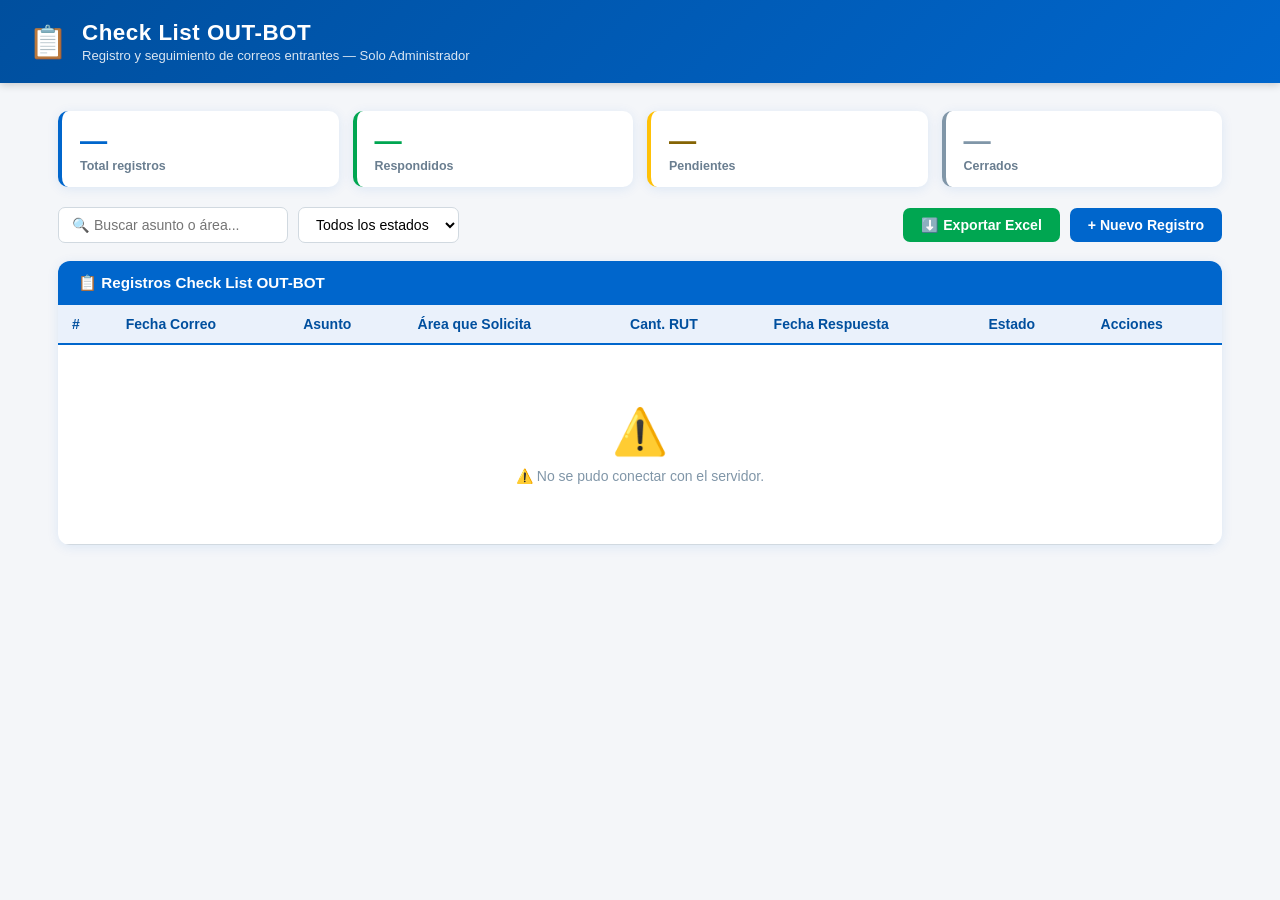
<file: checklist-outbot.html>
<!-- =====================================================
  MÓDULO: Check List OUT-BOT
  Archivo: checklist-outbot.html
  Sistema: PROGRESYS OUTBOUND
  Solo visible para rol: Administrador
  ===================================================== -->

<!DOCTYPE html>
<html lang="es">
<head>
  <meta charset="UTF-8" />
  <meta name="viewport" content="width=device-width, initial-scale=1.0"/>
  <title>Check List OUT-BOT | PROGRESYS OUTBOUND</title>
  <style>
    /* ── Variables ACHS ── */
    :root {
      --azul:   #0066CC;
      --verde:  #00A651;
      --azul-oscuro: #004F9E;
      --gris-bg: #F4F6F9;
      --gris-borde: #D1D9E0;
      --texto: #1A2B3C;
      --blanco: #FFFFFF;
      --rojo: #DC3545;
      --amarillo: #FFC107;
      --shadow: 0 2px 12px rgba(0,102,204,0.10);
    }
    * { box-sizing: border-box; margin: 0; padding: 0; }
    body { font-family: 'Segoe UI', Arial, sans-serif; background: var(--gris-bg); color: var(--texto); }

    /* ── Header ── */
    .page-header {
      background: linear-gradient(135deg, var(--azul-oscuro), var(--azul));
      color: var(--blanco);
      padding: 20px 28px;
      display: flex; align-items: center; gap: 14px;
      box-shadow: 0 2px 8px rgba(0,0,0,0.18);
    }
    .page-header .icon { font-size: 2rem; }
    .page-header h1 { font-size: 1.4rem; font-weight: 700; letter-spacing: 0.5px; }
    .page-header p { font-size: 0.82rem; opacity: 0.85; margin-top: 2px; }

    /* ── Layout ── */
    .container { max-width: 1200px; margin: 28px auto; padding: 0 18px; }

    /* ── Toolbar ── */
    .toolbar {
      display: flex; justify-content: space-between; align-items: center;
      flex-wrap: wrap; gap: 12px; margin-bottom: 18px;
    }
    .toolbar-left { display: flex; gap: 10px; flex-wrap: wrap; }
    .filtro-input {
      border: 1.5px solid var(--gris-borde); border-radius: 7px;
      padding: 8px 13px; font-size: 0.88rem; background: var(--blanco);
      transition: border-color .2s;
    }
    .filtro-input:focus { border-color: var(--azul); outline: none; }

    /* ── Botones ── */
    .btn {
      display: inline-flex; align-items: center; gap: 7px;
      padding: 9px 18px; border-radius: 7px; border: none;
      font-size: 0.88rem; font-weight: 600; cursor: pointer; transition: all .2s;
    }
    .btn-primary   { background: var(--azul); color: var(--blanco); }
    .btn-primary:hover { background: var(--azul-oscuro); }
    .btn-success   { background: var(--verde); color: var(--blanco); }
    .btn-success:hover { filter: brightness(.9); }
    .btn-warning   { background: var(--amarillo); color: #333; }
    .btn-warning:hover { filter: brightness(.92); }
    .btn-danger    { background: var(--rojo); color: var(--blanco); }
    .btn-danger:hover  { filter: brightness(.88); }
    .btn-outline   { background: transparent; color: var(--azul); border: 1.5px solid var(--azul); }
    .btn-outline:hover { background: var(--azul); color: var(--blanco); }
    .btn-sm { padding: 5px 11px; font-size: 0.8rem; }

    /* ── Tabla ── */
    .card {
      background: var(--blanco); border-radius: 12px;
      box-shadow: var(--shadow); overflow: hidden;
    }
    .card-header {
      background: var(--azul); color: var(--blanco);
      padding: 13px 20px; font-size: 0.95rem; font-weight: 700;
      display: flex; justify-content: space-between; align-items: center;
    }
    .tabla-wrapper { overflow-x: auto; }
    table { width: 100%; border-collapse: collapse; font-size: 0.875rem; }
    thead { background: #EAF1FB; }
    thead th {
      padding: 11px 14px; text-align: left; font-weight: 700;
      color: var(--azul-oscuro); border-bottom: 2px solid var(--azul);
      white-space: nowrap;
    }
    tbody tr { border-bottom: 1px solid var(--gris-borde); transition: background .15s; }
    tbody tr:hover { background: #F0F7FF; }
    tbody td { padding: 10px 14px; vertical-align: middle; }

    /* ── Estado badges ── */
    .badge {
      display: inline-block; padding: 3px 10px; border-radius: 20px;
      font-size: 0.76rem; font-weight: 700; white-space: nowrap;
    }
    .badge-pendiente  { background: #FFF3CD; color: #856404; }
    .badge-respondido { background: #D1E7DD; color: #0A3622; }
    .badge-cerrado    { background: #E2E3E5; color: #41464B; }

    /* ── Acciones ── */
    .acciones { display: flex; gap: 5px; }

    /* ── Skeleton ── */
    .skeleton-row td { padding: 12px 14px; }
    .skeleton-bar {
      height: 14px; border-radius: 6px;
      background: linear-gradient(90deg, #e8eef4 25%, #d0dce8 50%, #e8eef4 75%);
      background-size: 200% 100%;
      animation: shimmer 1.4s infinite;
    }
    @keyframes shimmer { 0%{background-position:200% 0} 100%{background-position:-200% 0} }

    /* ── Empty state ── */
    .empty-state {
      text-align: center; padding: 50px 20px; color: #8096A8;
    }
    .empty-state .icon { font-size: 2.8rem; margin-bottom: 10px; }

    /* ── Modal ── */
    .modal-overlay {
      display: none; position: fixed; inset: 0;
      background: rgba(0,0,0,0.48); z-index: 9999;
      align-items: center; justify-content: center;
    }
    .modal-overlay.active { display: flex; }
    .modal {
      background: var(--blanco); border-radius: 14px;
      box-shadow: 0 8px 40px rgba(0,0,0,0.22);
      width: 100%; max-width: 620px; max-height: 92vh;
      overflow-y: auto; animation: fadeUp .25s ease;
    }
    @keyframes fadeUp { from{opacity:0;transform:translateY(18px)} to{opacity:1;transform:translateY(0)} }
    .modal-header {
      background: linear-gradient(135deg, var(--azul-oscuro), var(--azul));
      color: var(--blanco); padding: 16px 22px;
      border-radius: 14px 14px 0 0;
      display: flex; justify-content: space-between; align-items: center;
    }
    .modal-header h3 { font-size: 1.05rem; font-weight: 700; }
    .modal-close {
      background: rgba(255,255,255,0.2); border: none; color: var(--blanco);
      border-radius: 50%; width: 30px; height: 30px; cursor: pointer;
      font-size: 1rem; display: flex; align-items: center; justify-content: center;
    }
    .modal-close:hover { background: rgba(255,255,255,0.35); }
    .modal-body { padding: 22px; }
    .modal-footer {
      padding: 14px 22px; border-top: 1px solid var(--gris-borde);
      display: flex; justify-content: flex-end; gap: 10px;
    }

    /* ── Formulario ── */
    .form-grid { display: grid; grid-template-columns: 1fr 1fr; gap: 16px; }
    .form-group { display: flex; flex-direction: column; gap: 5px; }
    .form-group.full { grid-column: 1 / -1; }
    .form-group label { font-size: 0.82rem; font-weight: 700; color: var(--azul-oscuro); }
    .form-group label .req { color: var(--rojo); }
    .form-control {
      border: 1.5px solid var(--gris-borde); border-radius: 7px;
      padding: 9px 12px; font-size: 0.88rem; transition: border-color .2s;
      font-family: inherit;
    }
    .form-control:focus { border-color: var(--azul); outline: none; box-shadow: 0 0 0 3px rgba(0,102,204,0.12); }
    textarea.form-control { resize: vertical; min-height: 90px; }

    /* ── Modal detalle ── */
    .detalle-grid { display: grid; grid-template-columns: 1fr 1fr; gap: 14px; }
    .detalle-item { display: flex; flex-direction: column; gap: 3px; }
    .detalle-item.full { grid-column: 1 / -1; }
    .detalle-label { font-size: 0.75rem; font-weight: 700; color: var(--azul); text-transform: uppercase; letter-spacing: 0.5px; }
    .detalle-valor { font-size: 0.92rem; color: var(--texto); background: var(--gris-bg); border-radius: 6px; padding: 8px 11px; }

    /* ── Confirm modal ── */
    .confirm-icon { text-align: center; font-size: 3rem; margin-bottom: 8px; }
    .confirm-msg  { text-align: center; font-size: 0.95rem; color: #5A6A7A; }

    /* ── Toast ── */
    .toast-container { position: fixed; bottom: 24px; right: 24px; z-index: 99999; display: flex; flex-direction: column; gap: 8px; }
    .toast {
      background: var(--texto); color: var(--blanco);
      padding: 12px 18px; border-radius: 9px; font-size: 0.87rem;
      box-shadow: 0 4px 16px rgba(0,0,0,0.2);
      animation: slideIn .3s ease; max-width: 320px;
    }
    .toast.success { background: var(--verde); }
    .toast.error   { background: var(--rojo); }
    @keyframes slideIn { from{opacity:0;transform:translateX(30px)} to{opacity:1;transform:translateX(0)} }

    /* ── Resumen ── */
    .resumen-cards {
      display: grid; grid-template-columns: repeat(auto-fit, minmax(170px, 1fr));
      gap: 14px; margin-bottom: 20px;
    }
    .resumen-card {
      background: var(--blanco); border-radius: 10px;
      padding: 14px 18px; box-shadow: var(--shadow);
      border-left: 4px solid var(--azul);
      display: flex; flex-direction: column; gap: 2px;
    }
    .resumen-card.verde  { border-color: var(--verde); }
    .resumen-card.amarillo { border-color: var(--amarillo); }
    .resumen-card.gris   { border-color: #8096A8; }
    .resumen-card .num   { font-size: 1.7rem; font-weight: 800; color: var(--azul); }
    .resumen-card.verde .num  { color: var(--verde); }
    .resumen-card.amarillo .num { color: #856404; }
    .resumen-card.gris .num   { color: #8096A8; }
    .resumen-card .lbl   { font-size: 0.78rem; color: #6A7E90; font-weight: 600; }

    @media (max-width: 600px) {
      .form-grid  { grid-template-columns: 1fr; }
      .detalle-grid { grid-template-columns: 1fr; }
      .toolbar    { flex-direction: column; align-items: stretch; }
    }
  </style>
</head>
<body>

<!-- ── Header ── -->
<div class="page-header">
  <div class="icon">📋</div>
  <div>
    <h1>Check List OUT-BOT</h1>
    <p>Registro y seguimiento de correos entrantes — Solo Administrador</p>
  </div>
</div>

<!-- ── Contenido ── -->
<div class="container">

  <!-- Resumen -->
  <div class="resumen-cards" id="resumenCards">
    <div class="resumen-card">        <div class="num skeleton-bar" style="width:60px;height:28px"></div><div class="lbl">Total registros</div></div>
    <div class="resumen-card verde"> <div class="num skeleton-bar" style="width:60px;height:28px"></div><div class="lbl">Respondidos</div></div>
    <div class="resumen-card amarillo"><div class="num skeleton-bar" style="width:60px;height:28px"></div><div class="lbl">Pendientes</div></div>
    <div class="resumen-card gris">  <div class="num skeleton-bar" style="width:60px;height:28px"></div><div class="lbl">Cerrados</div></div>
  </div>

  <!-- Toolbar -->
  <div class="toolbar">
    <div class="toolbar-left">
      <input type="text"   id="filtroAsunto"  class="filtro-input" placeholder="🔍 Buscar asunto o área..." oninput="filtrarTabla()" style="width:230px"/>
      <select id="filtroEstado" class="filtro-input" onchange="filtrarTabla()">
        <option value="">Todos los estados</option>
        <option value="Pendiente">Pendiente</option>
        <option value="Respondido">Respondido</option>
        <option value="Cerrado">Cerrado</option>
      </select>
    </div>
    <div style="display:flex;gap:10px">
      <button class="btn btn-success" onclick="exportarExcel()">⬇️ Exportar Excel</button>
      <button class="btn btn-primary" onclick="abrirModalCrear()">+ Nuevo Registro</button>
    </div>
  </div>

  <!-- Tabla -->
  <div class="card">
    <div class="card-header">
      <span>📋 Registros Check List OUT-BOT</span>
      <span id="contadorTabla" style="font-size:0.82rem;opacity:.85"></span>
    </div>
    <div class="tabla-wrapper">
      <table id="tablaChecklist">
        <thead>
          <tr>
            <th>#</th>
            <th>Fecha Correo</th>
            <th>Asunto</th>
            <th>Área que Solicita</th>
            <th>Cant. RUT</th>
            <th>Fecha Respuesta</th>
            <th>Estado</th>
            <th>Acciones</th>
          </tr>
        </thead>
        <tbody id="tbodyChecklist">
          <!-- Skeleton loader -->
          <tr class="skeleton-row"><td><div class="skeleton-bar" style="width:30px"></div></td><td><div class="skeleton-bar" style="width:90px"></div></td><td><div class="skeleton-bar" style="width:200px"></div></td><td><div class="skeleton-bar" style="width:130px"></div></td><td><div class="skeleton-bar" style="width:50px"></div></td><td><div class="skeleton-bar" style="width:90px"></div></td><td><div class="skeleton-bar" style="width:80px"></div></td><td><div class="skeleton-bar" style="width:110px"></div></td></tr>
          <tr class="skeleton-row"><td><div class="skeleton-bar" style="width:30px"></div></td><td><div class="skeleton-bar" style="width:90px"></div></td><td><div class="skeleton-bar" style="width:160px"></div></td><td><div class="skeleton-bar" style="width:130px"></div></td><td><div class="skeleton-bar" style="width:50px"></div></td><td><div class="skeleton-bar" style="width:90px"></div></td><td><div class="skeleton-bar" style="width:80px"></div></td><td><div class="skeleton-bar" style="width:110px"></div></td></tr>
          <tr class="skeleton-row"><td><div class="skeleton-bar" style="width:30px"></div></td><td><div class="skeleton-bar" style="width:90px"></div></td><td><div class="skeleton-bar" style="width:220px"></div></td><td><div class="skeleton-bar" style="width:130px"></div></td><td><div class="skeleton-bar" style="width:50px"></div></td><td><div class="skeleton-bar" style="width:90px"></div></td><td><div class="skeleton-bar" style="width:80px"></div></td><td><div class="skeleton-bar" style="width:110px"></div></td></tr>
        </tbody>
      </table>
    </div>
  </div>
</div>

<!-- ============================================================
  MODAL: Crear / Editar
  ============================================================ -->
<div class="modal-overlay" id="modalFormOverlay">
  <div class="modal">
    <div class="modal-header">
      <h3 id="modalFormTitulo">Nuevo Registro</h3>
      <button class="modal-close" onclick="cerrarModalForm()">✕</button>
    </div>
    <div class="modal-body">
      <div class="form-grid">

        <div class="form-group">
          <label>Fecha que llegó el correo <span class="req">*</span></label>
          <input type="date" id="fFechaCorreo" class="form-control"/>
        </div>

        <div class="form-group">
          <label>Cantidad de RUT <span class="req">*</span></label>
          <input type="number" id="fCantidadRut" class="form-control" min="1" placeholder="Ej: 150"/>
        </div>

        <div class="form-group full">
          <label>Asunto del correo <span class="req">*</span></label>
          <input type="text" id="fAsunto" class="form-control" placeholder="Ej: Reagendamiento pacientes agosto 2025"/>
        </div>

        <div class="form-group">
          <label>Área que solicita <span class="req">*</span></label>
          <input type="text" id="fArea" class="form-control" placeholder="Ej: Gerencia de Salud"/>
        </div>

        <div class="form-group">
          <label>Cuando se respondió el correo</label>
          <input type="date" id="fFechaRespuesta" class="form-control"/>
        </div>

        <div class="form-group">
          <label>Estado</label>
          <select id="fEstado" class="form-control">
            <option value="Pendiente">Pendiente</option>
            <option value="Respondido">Respondido</option>
            <option value="Cerrado">Cerrado</option>
          </select>
        </div>

        <div class="form-group full">
          <label>Notas</label>
          <textarea id="fNotas" class="form-control" placeholder="Observaciones, comentarios adicionales..."></textarea>
        </div>

      </div>
    </div>
    <div class="modal-footer">
      <button class="btn btn-outline" onclick="cerrarModalForm()">Cancelar</button>
      <button class="btn btn-primary" onclick="guardarRegistro()">💾 Guardar</button>
    </div>
  </div>
</div>

<!-- ============================================================
  MODAL: Ver detalle
  ============================================================ -->
<div class="modal-overlay" id="modalDetalleOverlay">
  <div class="modal">
    <div class="modal-header">
      <h3>📄 Detalle del Registro</h3>
      <button class="modal-close" onclick="cerrarModalDetalle()">✕</button>
    </div>
    <div class="modal-body">
      <div class="detalle-grid" id="detalleGrid"></div>
    </div>
    <div class="modal-footer">
      <button class="btn btn-outline" onclick="cerrarModalDetalle()">Cerrar</button>
    </div>
  </div>
</div>

<!-- ============================================================
  MODAL: Confirmar eliminación
  ============================================================ -->
<div class="modal-overlay" id="modalConfirmOverlay">
  <div class="modal" style="max-width:420px">
    <div class="modal-header" style="background:linear-gradient(135deg,#b02a37,#dc3545)">
      <h3>Confirmar Eliminación</h3>
      <button class="modal-close" onclick="cerrarConfirm()">✕</button>
    </div>
    <div class="modal-body">
      <div class="confirm-icon">🗑️</div>
      <p class="confirm-msg">¿Estás seguro de que deseas eliminar este registro?<br><strong>Esta acción no se puede deshacer.</strong></p>
    </div>
    <div class="modal-footer">
      <button class="btn btn-outline" onclick="cerrarConfirm()">Cancelar</button>
      <button class="btn btn-danger" onclick="confirmarEliminar()">Eliminar</button>
    </div>
  </div>
</div>

<!-- Toast container -->
<div class="toast-container" id="toastContainer"></div>

<!-- ============================================================
  SCRIPT
  ============================================================ -->
<script>
  // ── Config ──────────────────────────────────────────────────
  const API_BASE = 'https://TU-API-URL.onrender.com/api/checklist-outbot';
  // ⚠️ Reemplazar con la URL real de tu backend en Render

  const ROL_ADMIN = 'Administrador';
  const HEADERS = {
    'Content-Type': 'application/json',
    'x-user-rol': ROL_ADMIN
  };

  // ── Estado ──────────────────────────────────────────────────
  let registros = [];
  let idEditar   = null;
  let idEliminar = null;

  // ── Init ────────────────────────────────────────────────────
  document.addEventListener('DOMContentLoaded', cargarDatos);

  // ── Cargar datos ────────────────────────────────────────────
  async function cargarDatos() {
    try {
      const res = await fetch(API_BASE, { headers: HEADERS });
      if (!res.ok) throw new Error('Error ' + res.status);
      registros = await res.json();
      renderTabla(registros);
      renderResumen(registros);
    } catch (err) {
      console.error(err);
      mostrarVacioConMensaje('⚠️ No se pudo conectar con el servidor.');
    }
  }

  // ── Render tabla ────────────────────────────────────────────
  function renderTabla(data) {
    const tbody = document.getElementById('tbodyChecklist');
    document.getElementById('contadorTabla').textContent = `${data.length} registro${data.length !== 1 ? 's' : ''}`;

    if (!data.length) {
      tbody.innerHTML = `
        <tr><td colspan="8">
          <div class="empty-state">
            <div class="icon">📭</div>
            <p>No hay registros. Haz clic en <strong>+ Nuevo Registro</strong> para comenzar.</p>
          </div>
        </td></tr>`;
      return;
    }

    tbody.innerHTML = data.map((r, i) => `
      <tr>
        <td style="color:#8096A8;font-size:0.8rem">${r.id}</td>
        <td>${formatFecha(r.fecha_correo)}</td>
        <td style="max-width:260px;overflow:hidden;text-overflow:ellipsis;white-space:nowrap" title="${esc(r.asunto)}">${esc(r.asunto)}</td>
        <td>${esc(r.area_solicita)}</td>
        <td style="text-align:center;font-weight:700">${r.cantidad_rut}</td>
        <td>${r.fecha_respuesta ? formatFecha(r.fecha_respuesta) : '<span style="color:#CCC">—</span>'}</td>
        <td>${badgeEstado(r.estado)}</td>
        <td>
          <div class="acciones">
            <button class="btn btn-outline btn-sm" title="Ver detalle" onclick="verDetalle(${r.id})">👁️</button>
            <button class="btn btn-warning  btn-sm" title="Editar"     onclick="abrirModalEditar(${r.id})">✏️</button>
            <button class="btn btn-danger   btn-sm" title="Eliminar"   onclick="pedirConfirmEliminar(${r.id})">🗑️</button>
          </div>
        </td>
      </tr>
    `).join('');
  }

  // ── Resumen ─────────────────────────────────────────────────
  function renderResumen(data) {
    const total      = data.length;
    const respondidos= data.filter(r => r.estado === 'Respondido').length;
    const pendientes = data.filter(r => r.estado === 'Pendiente').length;
    const cerrados   = data.filter(r => r.estado === 'Cerrado').length;

    document.getElementById('resumenCards').innerHTML = `
      <div class="resumen-card">        <div class="num">${total}</div>       <div class="lbl">Total registros</div></div>
      <div class="resumen-card verde">  <div class="num">${respondidos}</div> <div class="lbl">Respondidos</div></div>
      <div class="resumen-card amarillo"><div class="num">${pendientes}</div> <div class="lbl">Pendientes</div></div>
      <div class="resumen-card gris">   <div class="num">${cerrados}</div>   <div class="lbl">Cerrados</div></div>
    `;
  }

  function mostrarVacioConMensaje(msg) {
    document.getElementById('tbodyChecklist').innerHTML = `
      <tr><td colspan="8"><div class="empty-state"><div class="icon">⚠️</div><p>${msg}</p></div></td></tr>`;
    document.getElementById('resumenCards').innerHTML = `
      <div class="resumen-card"><div class="num">—</div><div class="lbl">Total registros</div></div>
      <div class="resumen-card verde"><div class="num">—</div><div class="lbl">Respondidos</div></div>
      <div class="resumen-card amarillo"><div class="num">—</div><div class="lbl">Pendientes</div></div>
      <div class="resumen-card gris"><div class="num">—</div><div class="lbl">Cerrados</div></div>`;
  }

  // ── Filtro ──────────────────────────────────────────────────
  function filtrarTabla() {
    const texto  = document.getElementById('filtroAsunto').value.toLowerCase();
    const estado = document.getElementById('filtroEstado').value;
    const filtrado = registros.filter(r => {
      const matchTexto  = !texto  || r.asunto.toLowerCase().includes(texto) || r.area_solicita.toLowerCase().includes(texto);
      const matchEstado = !estado || r.estado === estado;
      return matchTexto && matchEstado;
    });
    renderTabla(filtrado);
  }

  // ── Modal Crear ─────────────────────────────────────────────
  function abrirModalCrear() {
    idEditar = null;
    document.getElementById('modalFormTitulo').textContent = 'Nuevo Registro';
    limpiarForm();
    document.getElementById('modalFormOverlay').classList.add('active');
  }

  // ── Modal Editar ────────────────────────────────────────────
  function abrirModalEditar(id) {
    const r = registros.find(x => x.id === id);
    if (!r) return;
    idEditar = id;
    document.getElementById('modalFormTitulo').textContent = 'Editar Registro #' + id;
    document.getElementById('fFechaCorreo').value   = r.fecha_correo   ? r.fecha_correo.split('T')[0]   : '';
    document.getElementById('fCantidadRut').value  = r.cantidad_rut;
    document.getElementById('fFechaRespuesta').value= r.fecha_respuesta ? r.fecha_respuesta.split('T')[0]: '';
    document.getElementById('fAsunto').value        = r.asunto;
    document.getElementById('fArea').value          = r.area_solicita;
    document.getElementById('fNotas').value         = r.notas || '';
    document.getElementById('fEstado').value        = r.estado;
    document.getElementById('modalFormOverlay').classList.add('active');
  }

  function cerrarModalForm() {
    document.getElementById('modalFormOverlay').classList.remove('active');
    limpiarForm();
  }

  function limpiarForm() {
    ['fFechaCorreo','fCantidadRut','fFechaRespuesta','fAsunto','fArea','fNotas'].forEach(id => {
      document.getElementById(id).value = '';
    });
    document.getElementById('fEstado').value = 'Pendiente';
  }

  // ── Guardar (crear o editar) ─────────────────────────────────
  async function guardarRegistro() {
    const body = {
      fecha_correo:    document.getElementById('fFechaCorreo').value,
      cantidad_rut:    parseInt(document.getElementById('fCantidadRut').value),
      fecha_respuesta: document.getElementById('fFechaRespuesta').value || null,
      asunto:          document.getElementById('fAsunto').value.trim(),
      area_solicita:   document.getElementById('fArea').value.trim(),
      notas:           document.getElementById('fNotas').value.trim(),
      estado:          document.getElementById('fEstado').value,
      creado_por:      'Admin'
    };

    if (!body.fecha_correo || !body.cantidad_rut || !body.asunto || !body.area_solicita) {
      toast('⚠️ Completa todos los campos obligatorios.', 'error'); return;
    }

    try {
      const url    = idEditar ? `${API_BASE}/${idEditar}` : API_BASE;
      const method = idEditar ? 'PUT' : 'POST';
      const res    = await fetch(url, { method, headers: HEADERS, body: JSON.stringify(body) });
      if (!res.ok) { const e = await res.json(); throw new Error(e.error || 'Error'); }

      cerrarModalForm();
      toast(idEditar ? '✅ Registro actualizado.' : '✅ Registro creado exitosamente.', 'success');
      await cargarDatos();
    } catch (err) {
      toast('❌ ' + err.message, 'error');
    }
  }

  // ── Ver detalle ─────────────────────────────────────────────
  function verDetalle(id) {
    const r = registros.find(x => x.id === id);
    if (!r) return;
    document.getElementById('detalleGrid').innerHTML = `
      <div class="detalle-item"><div class="detalle-label">ID</div><div class="detalle-valor">#${r.id}</div></div>
      <div class="detalle-item"><div class="detalle-label">Estado</div><div class="detalle-valor">${badgeEstado(r.estado)}</div></div>
      <div class="detalle-item"><div class="detalle-label">Fecha que llegó el correo</div><div class="detalle-valor">${formatFecha(r.fecha_correo)}</div></div>
      <div class="detalle-item"><div class="detalle-label">Cantidad de RUT</div><div class="detalle-valor">${r.cantidad_rut}</div></div>
      <div class="detalle-item full"><div class="detalle-label">Asunto del correo</div><div class="detalle-valor">${esc(r.asunto)}</div></div>
      <div class="detalle-item"><div class="detalle-label">Área que solicita</div><div class="detalle-valor">${esc(r.area_solicita)}</div></div>
      <div class="detalle-item"><div class="detalle-label">Cuando se respondió</div><div class="detalle-valor">${r.fecha_respuesta ? formatFecha(r.fecha_respuesta) : '—'}</div></div>
      <div class="detalle-item full"><div class="detalle-label">Notas</div><div class="detalle-valor">${r.notas ? esc(r.notas) : '—'}</div></div>
      <div class="detalle-item"><div class="detalle-label">Creado por</div><div class="detalle-valor">${r.creado_por || '—'}</div></div>
      <div class="detalle-item"><div class="detalle-label">Fecha creación</div><div class="detalle-valor">${formatFechaHora(r.fecha_creacion)}</div></div>
    `;
    document.getElementById('modalDetalleOverlay').classList.add('active');
  }
  function cerrarModalDetalle() { document.getElementById('modalDetalleOverlay').classList.remove('active'); }

  // ── Eliminar ────────────────────────────────────────────────
  function pedirConfirmEliminar(id) {
    idEliminar = id;
    document.getElementById('modalConfirmOverlay').classList.add('active');
  }
  function cerrarConfirm() {
    idEliminar = null;
    document.getElementById('modalConfirmOverlay').classList.remove('active');
  }
  async function confirmarEliminar() {
    if (!idEliminar) return;
    try {
      const res = await fetch(`${API_BASE}/${idEliminar}`, { method: 'DELETE', headers: HEADERS });
      if (!res.ok) throw new Error('Error al eliminar');
      cerrarConfirm();
      toast('🗑️ Registro eliminado.', 'success');
      await cargarDatos();
    } catch (err) {
      toast('❌ ' + err.message, 'error');
    }
  }

  // ── Exportar Excel ───────────────────────────────────────────
  function exportarExcel() {
    const datos = registros;
    if (!datos.length) { toast('⚠️ No hay datos para exportar.', 'error'); return; }

    // Usamos SheetJS (debe estar cargado en tu index.html)
    if (typeof XLSX === 'undefined') {
      toast('⚠️ Librería XLSX no disponible.', 'error'); return;
    }

    const filas = datos.map(r => ({
      'ID':                    r.id,
      'Fecha Correo':          r.fecha_correo ? r.fecha_correo.split('T')[0] : '',
      'Asunto':                r.asunto,
      'Área que Solicita':     r.area_solicita,
      'Cantidad RUT':          r.cantidad_rut,
      'Fecha Respuesta':       r.fecha_respuesta ? r.fecha_respuesta.split('T')[0] : '',
      'Estado':                r.estado,
      'Notas':                 r.notas || '',
      'Creado Por':            r.creado_por || '',
      'Fecha Creación':        formatFechaHora(r.fecha_creacion)
    }));

    const wb  = XLSX.utils.book_new();
    const ws  = XLSX.utils.json_to_sheet(filas);

    // Anchos de columna
    ws['!cols'] = [
      {wch:6},{wch:14},{wch:45},{wch:25},{wch:13},{wch:16},{wch:12},{wch:40},{wch:14},{wch:20}
    ];

    XLSX.utils.book_append_sheet(wb, ws, 'CheckList OUT-BOT');
    const fecha = new Date().toISOString().split('T')[0];
    XLSX.writeFile(wb, `CheckList_OUTBOT_${fecha}.xlsx`);
    toast('✅ Excel exportado exitosamente.', 'success');
  }

  // ── Helpers ──────────────────────────────────────────────────
  function formatFecha(val) {
    if (!val) return '—';
    const d = new Date(val + 'T00:00:00');
    return d.toLocaleDateString('es-CL', { day:'2-digit', month:'2-digit', year:'numeric' });
  }
  function formatFechaHora(val) {
    if (!val) return '—';
    const d = new Date(val);
    return d.toLocaleString('es-CL');
  }
  function esc(str) {
    if (!str) return '';
    return str.replace(/&/g,'&amp;').replace(/</g,'&lt;').replace(/>/g,'&gt;').replace(/"/g,'&quot;');
  }
  function badgeEstado(estado) {
    const cls = { Pendiente:'badge-pendiente', Respondido:'badge-respondido', Cerrado:'badge-cerrado' };
    return `<span class="badge ${cls[estado]||''}">${estado}</span>`;
  }
  function toast(msg, tipo='') {
    const el = document.createElement('div');
    el.className = 'toast ' + tipo;
    el.textContent = msg;
    document.getElementById('toastContainer').appendChild(el);
    setTimeout(() => el.remove(), 3500);
  }

  // Cerrar modales al hacer clic fuera
  document.querySelectorAll('.modal-overlay').forEach(overlay => {
    overlay.addEventListener('click', e => {
      if (e.target === overlay) overlay.classList.remove('active');
    });
  });
</script>
</body>
</html>
</file>
